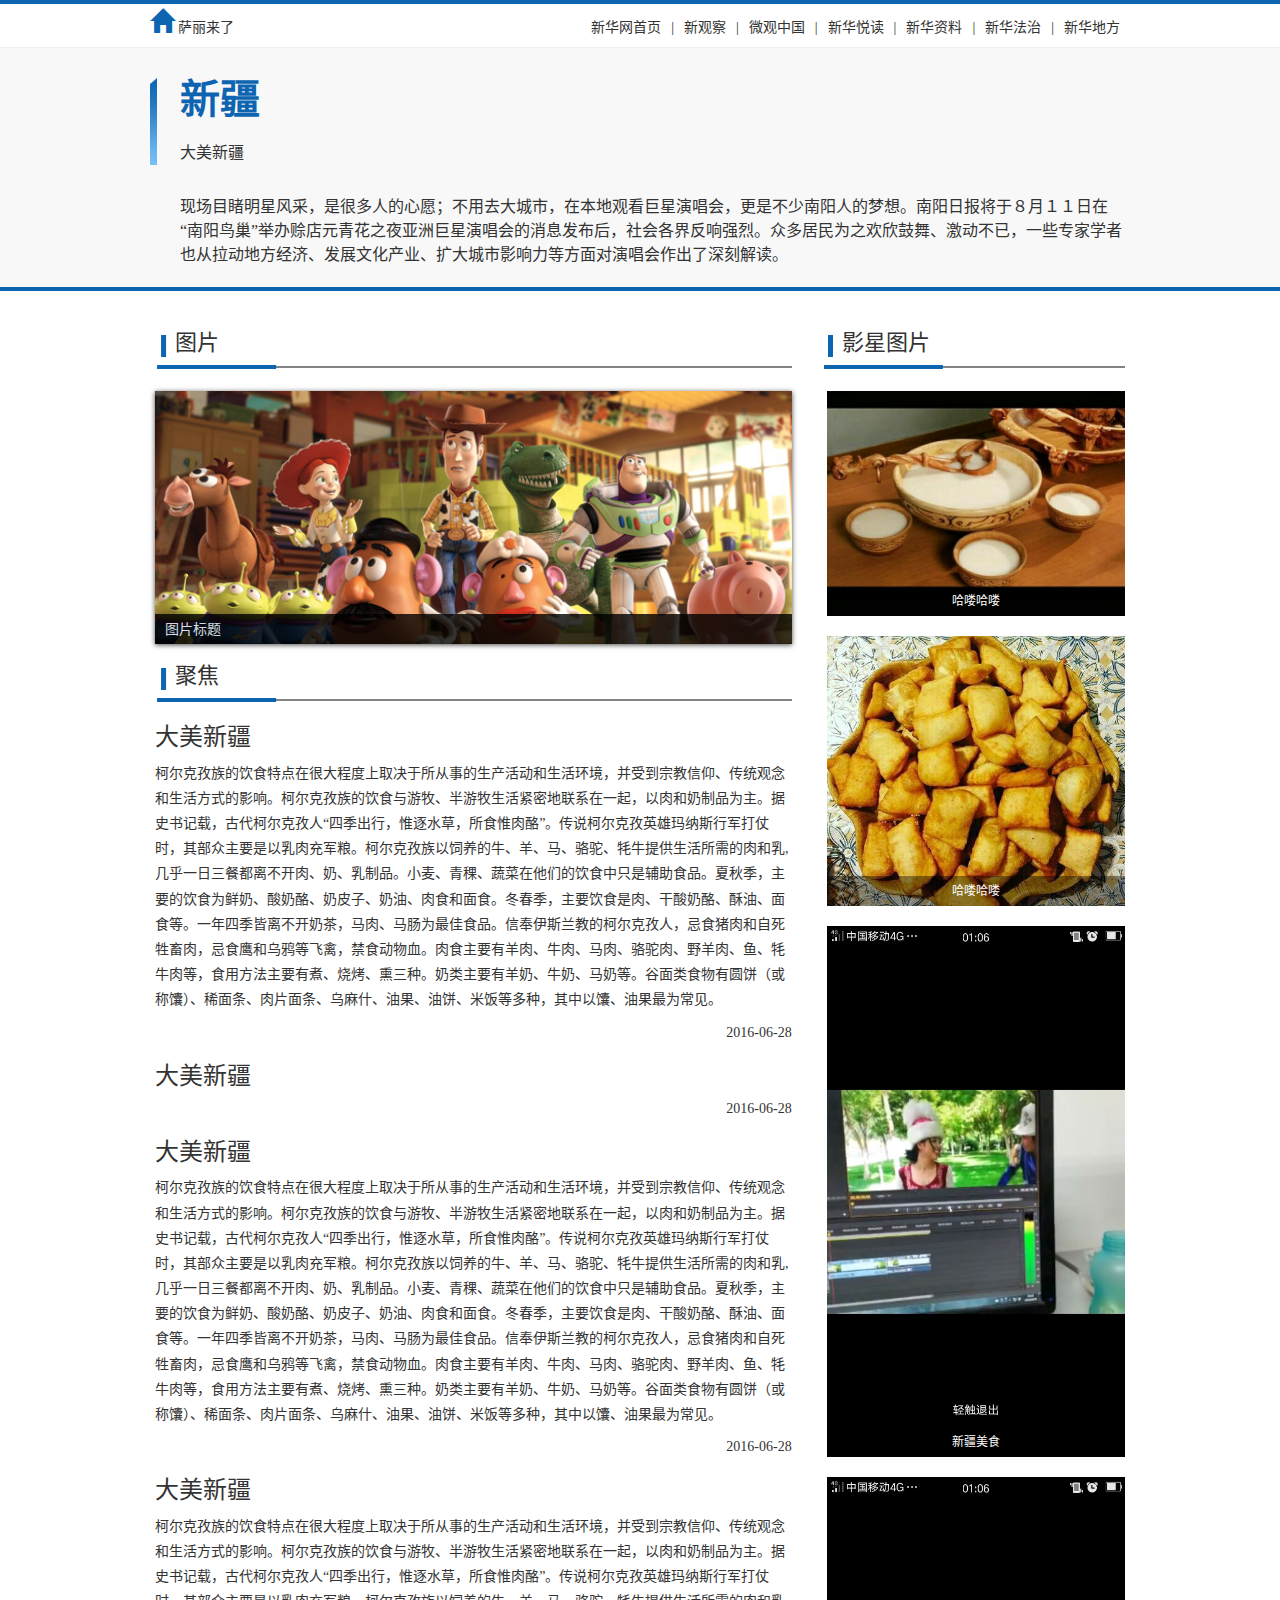
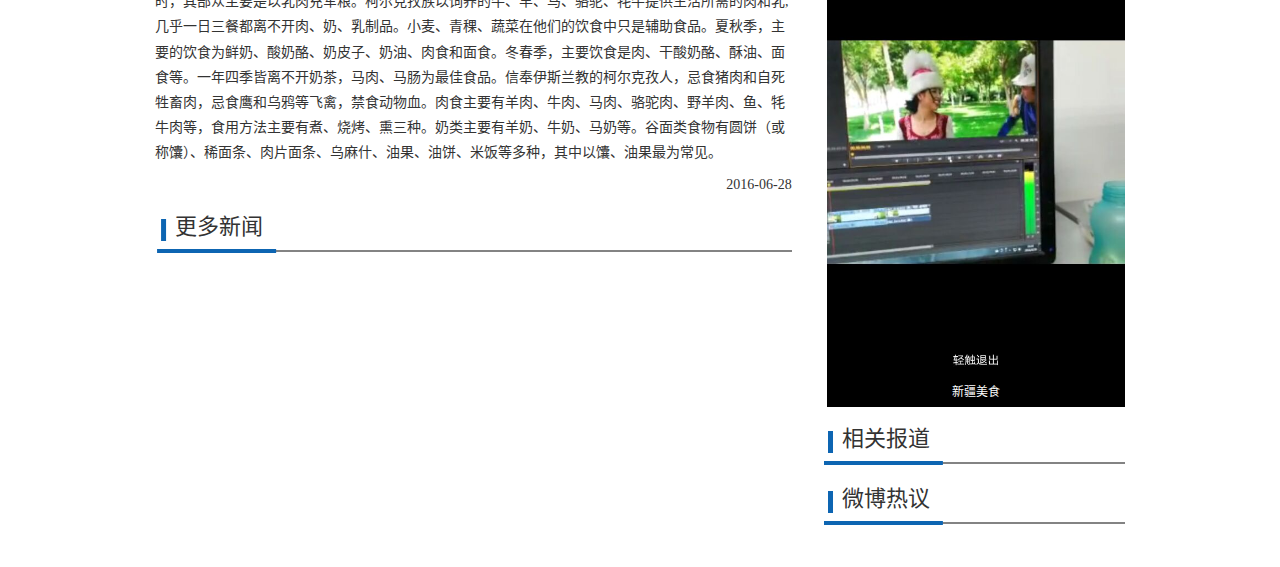
<file: 18-2/index.html>
<!DOCTYPE html>
<html lang="zh-CN">

<head>
    <meta charset="utf-8">
    <meta http-equiv="X-UA-Compatible" content="IE=edge">
    <meta name="viewport" content="width=device-width, initial-scale=1">
    <!-- 上述3个meta标签*必须*放在最前面，任何其他内容都*必须*跟随其后！ -->
    <title>走进新疆</title>
    <!-- Bootstrap -->
    <link href="css/bootstrap.min.css" rel="stylesheet">
    <link rel="stylesheet" href="css/main.css">
    <link rel="stylesheet" href="css/nivo-slider.css">
    <link rel="stylesheet" href="css/themes/default/default.css">
    <!-- <link rel="stylesheet" href="css/themes/bar/bar.css"> -->
    <!-- HTML5 shim and Respond.js for IE8 support of HTML5 elements and media queries -->
    <!-- WARNING: Respond.js doesn't work if you view the page via file:// -->
    <!--[if lt IE 9]>
      <script src="//cdn.bootcss.com/html5shiv/3.7.2/html5shiv.min.js"></script>
      <script src="//cdn.bootcss.com/respond.js/1.4.2/respond.min.js"></script>
    <![endif]-->
</head>

<body>
    <div class="container-fluid">
        <div class="row head-nav">
            <div class="head-nav-wrap">
                <div class="home">
                    <span class="glyphicon glyphicon-home" aria-hidden="true"></span>&nbsp;萨丽来了
                </div>
                <div class="site-nav"><span>新华网首页</span>|<span>新观察</span>|<span>微观中国</span>|<span>新华悦读</span>|<span>新华资料</span>|<span>新华法治</span>|<span>新华地方</span></div>
            </div>
        </div>
        <div class="row topic-abs">
            <div class="topic-wrap">
                <div class="topic-title">
                    <h1>新疆</h1>
                    <p>
                       大美新疆
                    </p>
                </div>
                <div class="abs">
                    <p>现场目睹明星风采，是很多人的心愿；不用去大城市，在本地观看巨星演唱会，更是不少南阳人的梦想。南阳日报将于８月１１日在“南阳鸟巢”举办赊店元青花之夜亚洲巨星演唱会的消息发布后，社会各界反响强烈。众多居民为之欢欣鼓舞、激动不已，一些专家学者也从拉动地方经济、发展文化产业、扩大城市影响力等方面对演唱会作出了深刻解读。</p>
                </div>
            </div>
        </div>
    </div>
    <div class="container">
        <div class="row">
            <div class="col-sm-8">
                <h2>图片</h2>
                <div class="slider-wrapper theme-default">
                    <div id="slider" class="nivoSlider">
                        <img src="images/toystory.jpg" alt="玩具总动员" title="图片标题">
                        <img src="images/nemo.jpg" alt="海底总动员" title="图片2标题">
                    </div>
                </div>
                <h2>聚焦</h2>
                <div class="news-list">
                    <h3>大美新疆</h3>
                    <p class="summary">柯尔克孜族的饮食特点在很大程度上取决于所从事的生产活动和生活环境，并受到宗教信仰、传统观念和生活方式的影响。柯尔克孜族的饮食与游牧、半游牧生活紧密地联系在一起，以肉和奶制品为主。据史书记载，古代柯尔克孜人“四季出行，惟逐水草，所食惟肉酪”。传说柯尔克孜英雄玛纳斯行军打仗时，其部众主要是以乳肉充军粮。柯尔克孜族以饲养的牛、羊、马、骆驼、牦牛提供生活所需的肉和乳,几乎一日三餐都离不开肉、奶、乳制品。小麦、青稞、蔬菜在他们的饮食中只是辅助食品。夏秋季，主要的饮食为鲜奶、酸奶酪、奶皮子、奶油、肉食和面食。冬春季，主要饮食是肉、干酸奶酪、酥油、面食等。一年四季皆离不开奶茶，马肉、马肠为最佳食品。信奉伊斯兰教的柯尔克孜人，忌食猪肉和自死牲畜肉，忌食鹰和乌鸦等飞禽，禁食动物血。肉食主要有羊肉、牛肉、马肉、骆驼肉、野羊肉、鱼、牦牛肉等，食用方法主要有煮、烧烤、熏三种。奶类主要有羊奶、牛奶、马奶等。谷面类食物有圆饼（或称馕）、稀面条、肉片面条、乌麻什、油果、油饼、米饭等多种，其中以馕、油果最为常见。

　　</p>
                    <p class="news-meta">2016-06-28</p>
                </div>
                <div class="news-list">
                    <h3>大美新疆</h3>
                    <p class="summary"柯尔克孜族的饮食特点在很大程度上取决于所从事的生产活动和生活环境，并受到宗教信仰、传统观念和生活方式的影响。柯尔克孜族的饮食与游牧、半游牧生活紧密地联系在一起，以肉和奶制品为主。据史书记载，古代柯尔克孜人“四季出行，惟逐水草，所食惟肉酪”。传说柯尔克孜英雄玛纳斯行军打仗时，其部众主要是以乳肉充军粮。柯尔克孜族以饲养的牛、羊、马、骆驼、牦牛提供生活所需的肉和乳,几乎一日三餐都离不开肉、奶、乳制品。小麦、青稞、蔬菜在他们的饮食中只是辅助食品。夏秋季，主要的饮食为鲜奶、酸奶酪、奶皮子、奶油、肉食和面食。冬春季，主要饮食是肉、干酸奶酪、酥油、面食等。一年四季皆离不开奶茶，马肉、马肠为最佳食品。信奉伊斯兰教的柯尔克孜人，忌食猪肉和自死牲畜肉，忌食鹰和乌鸦等飞禽，禁食动物血。肉食主要有羊肉、牛肉、马肉、骆驼肉、野羊肉、鱼、牦牛肉等，食用方法主要有煮、烧烤、熏三种。奶类主要有羊奶、牛奶、马奶等。谷面类食物有圆饼（或称馕）、稀面条、肉片面条、乌麻什、油果、油饼、米饭等多种，其中以馕、油果最为常见。
</p>
                    <p class="news-meta">2016-06-28</p>
                </div>
                <div class="news-list">
                    <h3>大美新疆</h3>
                    <p class="summary">柯尔克孜族的饮食特点在很大程度上取决于所从事的生产活动和生活环境，并受到宗教信仰、传统观念和生活方式的影响。柯尔克孜族的饮食与游牧、半游牧生活紧密地联系在一起，以肉和奶制品为主。据史书记载，古代柯尔克孜人“四季出行，惟逐水草，所食惟肉酪”。传说柯尔克孜英雄玛纳斯行军打仗时，其部众主要是以乳肉充军粮。柯尔克孜族以饲养的牛、羊、马、骆驼、牦牛提供生活所需的肉和乳,几乎一日三餐都离不开肉、奶、乳制品。小麦、青稞、蔬菜在他们的饮食中只是辅助食品。夏秋季，主要的饮食为鲜奶、酸奶酪、奶皮子、奶油、肉食和面食。冬春季，主要饮食是肉、干酸奶酪、酥油、面食等。一年四季皆离不开奶茶，马肉、马肠为最佳食品。信奉伊斯兰教的柯尔克孜人，忌食猪肉和自死牲畜肉，忌食鹰和乌鸦等飞禽，禁食动物血。肉食主要有羊肉、牛肉、马肉、骆驼肉、野羊肉、鱼、牦牛肉等，食用方法主要有煮、烧烤、熏三种。奶类主要有羊奶、牛奶、马奶等。谷面类食物有圆饼（或称馕）、稀面条、肉片面条、乌麻什、油果、油饼、米饭等多种，其中以馕、油果最为常见。

　　</p>
                    <p class="news-meta">2016-06-28</p>
                </div>
                <div class="news-list">
                    <h3>大美新疆</h3>
                    <p class="summary">柯尔克孜族的饮食特点在很大程度上取决于所从事的生产活动和生活环境，并受到宗教信仰、传统观念和生活方式的影响。柯尔克孜族的饮食与游牧、半游牧生活紧密地联系在一起，以肉和奶制品为主。据史书记载，古代柯尔克孜人“四季出行，惟逐水草，所食惟肉酪”。传说柯尔克孜英雄玛纳斯行军打仗时，其部众主要是以乳肉充军粮。柯尔克孜族以饲养的牛、羊、马、骆驼、牦牛提供生活所需的肉和乳,几乎一日三餐都离不开肉、奶、乳制品。小麦、青稞、蔬菜在他们的饮食中只是辅助食品。夏秋季，主要的饮食为鲜奶、酸奶酪、奶皮子、奶油、肉食和面食。冬春季，主要饮食是肉、干酸奶酪、酥油、面食等。一年四季皆离不开奶茶，马肉、马肠为最佳食品。信奉伊斯兰教的柯尔克孜人，忌食猪肉和自死牲畜肉，忌食鹰和乌鸦等飞禽，禁食动物血。肉食主要有羊肉、牛肉、马肉、骆驼肉、野羊肉、鱼、牦牛肉等，食用方法主要有煮、烧烤、熏三种。奶类主要有羊奶、牛奶、马奶等。谷面类食物有圆饼（或称馕）、稀面条、肉片面条、乌麻什、油果、油饼、米饭等多种，其中以馕、油果最为常见。
</p>
                    <p class="news-meta">2016-06-28</p>
                </div>
                <h2>更多新闻</h2>
                <div>
                    <script src="http://news.baidu.com/ns?word=title%3A%E5%A8%B1%E4%B9%90&tn=newsfcu&from=news&cl=2&rn=5&ct=0"></script>
                </div>
            </div>
            <div class="col-sm-4">
                <h2>影星图片</h2>
                <div class="image">
                    <a href="#"><img class="" src="images/sli1.jpg" alt=""></a>
                    <p class="pic-title"><a href="">哈喽哈喽</a></p>
                </div>
                <div class="image">
                    <a href="#"><img class="" src="images/sli2.jpg" alt=""></a>
                    <p class="pic-title"><a href="">哈喽哈喽</a></p>
                </div>
                <div class="image">
                    <a href="#"><img class="" src="images/sli3.jpg" alt=""></a>
                    <p class="pic-title"><a href="">新疆美食</a></p>
                </div>
                <div class="image">
                    <a href="#"><img class="" src="images/sli3.jpg" alt=""></a>
                    <p class="pic-title"><a href="">新疆美食</a></p>
                </div>
                <h2>相关报道</h2>
                <h2>微博热议</h2>
                <div>
                    <link rel="stylesheet" href="http://news.sina.com.cn/css/268/2011/1110/17/weibo-all.css" / id="cont_m_8">
                    <script src="http://news.sina.com.cn/js/87/20110714/205/sinalib.js"></script>
                    <script src="http://news.sina.com.cn/js/268/2011/1110/16/weibo-all.js"></script>
                    <script src="http://i.sso.sina.com.cn/js/ssologin.js"></script>
                    <div class="wl-content" id="list2"></div>
                    <script type="text/javascript">
                    Weibo.encoding = 'gbk';
                    var list2 = new Weibo.Widgets.List({
                        container: '#list2',
                        showUserCard: false
                    });
                    Weibo._getRequest({
                        url: 'http://topic.t.sina.com.cn/interface/ajax/get_feed_by_keyword',
                        data: {
                            keyword: '西藏和平解放',
                            page: 1,
                            pagesize: 10
                        },
                        onsuccess: function(data) {
                            list2.reset(data);
                            setTimeout(function() {
                                $('.weibo-list-videolink').each(function() {
                                    var parent = $(this).closest('.weibo-list-item');
                                    var url = parent.find('.weibo-list-time a').attr('href');
                                    $(this).attr('href', url).removeClass();
                                });
                            }, 200);
                        },
                        onfailure: function(status) {}
                    });
                    </script>
                </div>
            </div>
        </div>
    </div>
    <!-- jQuery (necessary for Bootstrap's JavaScript plugins) -->
    <script src="js/jquery-1.12.4.min.js"></script>
    <!-- Include all compiled plugins (below), or include individual files as needed -->
    <script src="js/bootstrap.min.js"></script>
    <script src="js/jquery.nivo.slider.pack.js"></script>
    <script>
    $(window).load(function() {
        $('#slider').nivoSlider({
            controlNav: false
        });
    });
    </script>
</body>

</html>
</file>
<file: 18-2/css/main.css>
/*通用样式*/

body {
    font-family: 微软雅黑;
}


/*全局性导航条样式*/

.head-nav {
    height: 48px;
    border-top: 4px #0D65B2 solid;
    border-bottom: 1px #eee solid;
}

.glyphicon {
    color: #0D65B2;
    font-size: 24px;
}

.head-nav-wrap {
    width: 980px;
    margin: 0 auto;
    height: 48px;
    line-height: 48px;
}

.home {
    height: 48px;
    width: 200px;
    float: left;
}

.site-nav {
    height: 48px;
    width: 600px;
    text-align: right;
    float: right;
}

.site-nav span {
    margin: 0 10px;
}


/*新闻专题标题及摘要部分*/

.topic-abs {
    background-color: #f8f8f8;
    border-bottom: 4px #0D65B2 solid;
}

.topic-wrap {
    width: 980px;
    margin: 0 auto;
}

.topic-title {
    background-image: url(../images/topic-bg.png);
    background-repeat: no-repeat;
    padding-left: 30px;
    margin-bottom: 30px;
}

.topic-title h1 {
    font-size: 40px;
    color: #0D65B2;
    font-weight: bold;
    margin: 30px 0 20px 0;
}

.topic-title p {
    font-size: 16px;
}

.abs {
    padding-left: 30px;
    padding-bottom: 10px;
}

.abs p {
    font-size: 16px;
    line-height: 1.5em;
}


/*专题主体部分样式*/

.container {
    width: 1000px;
    margin: 20px auto;
}

h2 {
    font-size: 22px;
    background-image: url(../images/h2-bg.png);
    height: 40px;
    padding-left: 20px;
    margin-bottom: 20px;
}

.news-list .summary {
    line-height: 1.8;
}

.news-list .news-meta {
    text-align: right;
}


/*右侧图片样式*/

.image {
    position: relative;
    margin-left: 5px;
    margin-bottom: 20px;
}

.image p {
    margin: 0;
}

.image img {
    width: 100%;
    /*height: 170px;*/
}

.image .bg {
    background: #000000;
    bottom: 0;
    height: 30px;
    left: 0;
    opacity: 0.4;
    position: absolute;
    width: 100%;
    z-index: 10;
}

.image .pic-title {
    color: white;
    text-align: center;
    font-size: 12px;
    position: absolute;
    bottom: 0;
    left: 0;
    z-index: 11;
    height: 30px;
    line-height: 30px;
    width: 100%;
    margin: 0;
    background-color: rgba(0, 0, 0, 0.4);
}

.image a {
    color: #fff;
    opacity: 1;
}


/*百度新闻样式*/

div[style="margin-bottom:10px"],
div[style="margin-top:5px;font-size:12px"] {
    display: none;
}

.baidu {
    font-size: 16px;
    line-height: 1.8;
}


/*新浪微博样式*/

.weibo-list-source {
    display: none;
}
</file>
<file: 18-2/css/themes/default/default.css>
/*
Skin Name: Nivo Slider Default Theme
Skin URI: http://nivo.dev7studios.com
Description: The default skin for the Nivo Slider.
Version: 1.3
Author: Gilbert Pellegrom
Author URI: http://dev7studios.com
Supports Thumbs: true
*/

.theme-default .nivoSlider {
	position:relative;
	background:#fff url(loading.gif) no-repeat 50% 50%;
    margin-bottom:10px;
    -webkit-box-shadow: 0px 1px 5px 0px #4a4a4a;
    -moz-box-shadow: 0px 1px 5px 0px #4a4a4a;
    box-shadow: 0px 1px 5px 0px #4a4a4a;
}
.theme-default .nivoSlider img {
	position:absolute;
	top:0px;
	left:0px;
	display:none;
}
.theme-default .nivoSlider a {
	border:0;
	display:block;
}

.theme-default .nivo-controlNav {
	text-align: center;
	padding: 20px 0;
}
.theme-default .nivo-controlNav a {
	display:inline-block;
	width:22px;
	height:22px;
	background:url(bullets.png) no-repeat;
	text-indent:-9999px;
	border:0;
	margin: 0 2px;
}
.theme-default .nivo-controlNav a.active {
	background-position:0 -22px;
}

.theme-default .nivo-directionNav a {
	display:block;
	width:30px;
	height:30px;
	background:url(arrows.png) no-repeat;
	text-indent:-9999px;
	border:0;
	opacity: 0;
	-webkit-transition: all 200ms ease-in-out;
    -moz-transition: all 200ms ease-in-out;
    -o-transition: all 200ms ease-in-out;
    transition: all 200ms ease-in-out;
}
.theme-default:hover .nivo-directionNav a { opacity: 1; }
.theme-default a.nivo-nextNav {
	background-position:-30px 0;
	right:15px;
}
.theme-default a.nivo-prevNav {
	left:15px;
}

.theme-default .nivo-caption {
    font-family: Helvetica, Arial, sans-serif;
}
.theme-default .nivo-caption a {
    color:#fff;
    border-bottom:1px dotted #fff;
}
.theme-default .nivo-caption a:hover {
    color:#fff;
}

.theme-default .nivo-controlNav.nivo-thumbs-enabled {
	width: 100%;
}
.theme-default .nivo-controlNav.nivo-thumbs-enabled a {
	width: auto;
	height: auto;
	background: none;
	margin-bottom: 5px;
}
.theme-default .nivo-controlNav.nivo-thumbs-enabled img {
	display: block;
	width: 120px;
	height: auto;
}
</file>
<file: 18-2/css/themes/bar/bar.css>
/*
Skin Name: Nivo Slider Bar Theme
Skin URI: http://nivo.dev7studios.com
Description: The bottom bar skin for the Nivo Slider.
Version: 1.0
Author: Gilbert Pellegrom
Author URI: http://dev7studios.com
Supports Thumbs: false
*/

.theme-bar.slider-wrapper {
    position: relative;
    border: 1px solid #333;
    overflow: hidden;
}
.theme-bar .nivoSlider {
	position:relative;
	background:#fff url(loading.gif) no-repeat 50% 50%;
}
.theme-bar .nivoSlider img {
	position:absolute;
	top:0px;
	left:0px;
	display:none;
}
.theme-bar .nivoSlider a {
	border:0;
	display:block;
}

.theme-bar .nivo-controlNav {
    position: absolute;
    left: 0;
    bottom: -41px;
    z-index: 10;
    width: 100%;
    height: 30px;
	text-align: center;
	padding: 5px 0;
	border-top: 1px solid #333;
	background: #333;
    background: -moz-linear-gradient(top,  #565656 0%, #333333 100%); /* FF3.6+ */
    background: -webkit-gradient(linear, left top, left bottom, color-stop(0%,#565656), color-stop(100%,#333333)); /* Chrome,Safari4+ */
    background: -webkit-linear-gradient(top,  #565656 0%,#333333 100%); /* Chrome10+,Safari5.1+ */
    background: -o-linear-gradient(top,  #565656 0%,#333333 100%); /* Opera 11.10+ */
    background: -ms-linear-gradient(top,  #565656 0%,#333333 100%); /* IE10+ */
    background: linear-gradient(to bottom,  #565656 0%,#333333 100%); /* W3C */
    filter: progid:DXImageTransform.Microsoft.gradient( startColorstr='#565656', endColorstr='#333333',GradientType=0 ); /* IE6-9 */
    opacity: 0.5;
    -webkit-transition: all 200ms ease-in-out;
    -moz-transition: all 200ms ease-in-out;
    -o-transition: all 200ms ease-in-out;
    transition: all 200ms ease-in-out;
}
.theme-bar:hover .nivo-controlNav {
    bottom: 0;
    opacity: 1;
}
.theme-bar .nivo-controlNav a {
	display:inline-block;
	width:22px;
	height:22px;
	background:url(bullets.png) no-repeat;
	text-indent:-9999px;
	border:0;
	margin: 5px 2px 0 2px;
}
.theme-bar .nivo-controlNav a.active {
	background-position:0 -22px;
}

.theme-bar .nivo-directionNav a {
	display:block;
	border:0;
	color: #fff;
	text-transform: uppercase;
	top: auto;
	bottom: 10px;
	z-index: 11;
	font-family: "Helvetica Neue", Helvetica, Arial, sans-serif;
	font-size: 13px;
	line-height: 20px;
	opacity: 0.5;
    -webkit-transition: all 200ms ease-in-out;
    -moz-transition: all 200ms ease-in-out;
    -o-transition: all 200ms ease-in-out;
    transition: all 200ms ease-in-out;
}
.theme-bar a.nivo-nextNav { right: -50px; }
.theme-bar a.nivo-prevNav { left: -50px; }
.theme-bar:hover a.nivo-nextNav { 
    right: 15px; 
    opacity: 1;
}
.theme-bar:hover a.nivo-prevNav { 
    left: 15px; 
    opacity: 1;
}
.theme-bar .nivo-directionNav a:hover { color: #ddd; }

.theme-bar .nivo-caption {
    font-family: Helvetica, Arial, sans-serif;
    -webkit-transition: all 200ms ease-in-out;
    -moz-transition: all 200ms ease-in-out;
    -o-transition: all 200ms ease-in-out;
    transition: all 200ms ease-in-out;
}
.theme-bar:hover .nivo-caption {
    bottom: 41px;
}
.theme-bar .nivo-caption a {
    color:#fff;
    border-bottom:1px dotted #fff;
}
.theme-bar .nivo-caption a:hover {
    color:#fff;
}

.theme-bar .nivo-controlNav.nivo-thumbs-enabled {
	width: 100%;
}
.theme-bar .nivo-controlNav.nivo-thumbs-enabled a {
	width: auto;
	height: auto;
	background: none;
	margin-bottom: 5px;
}
.theme-bar .nivo-controlNav.nivo-thumbs-enabled img {
	display: block;
	width: 120px;
	height: auto;
}
</file>
